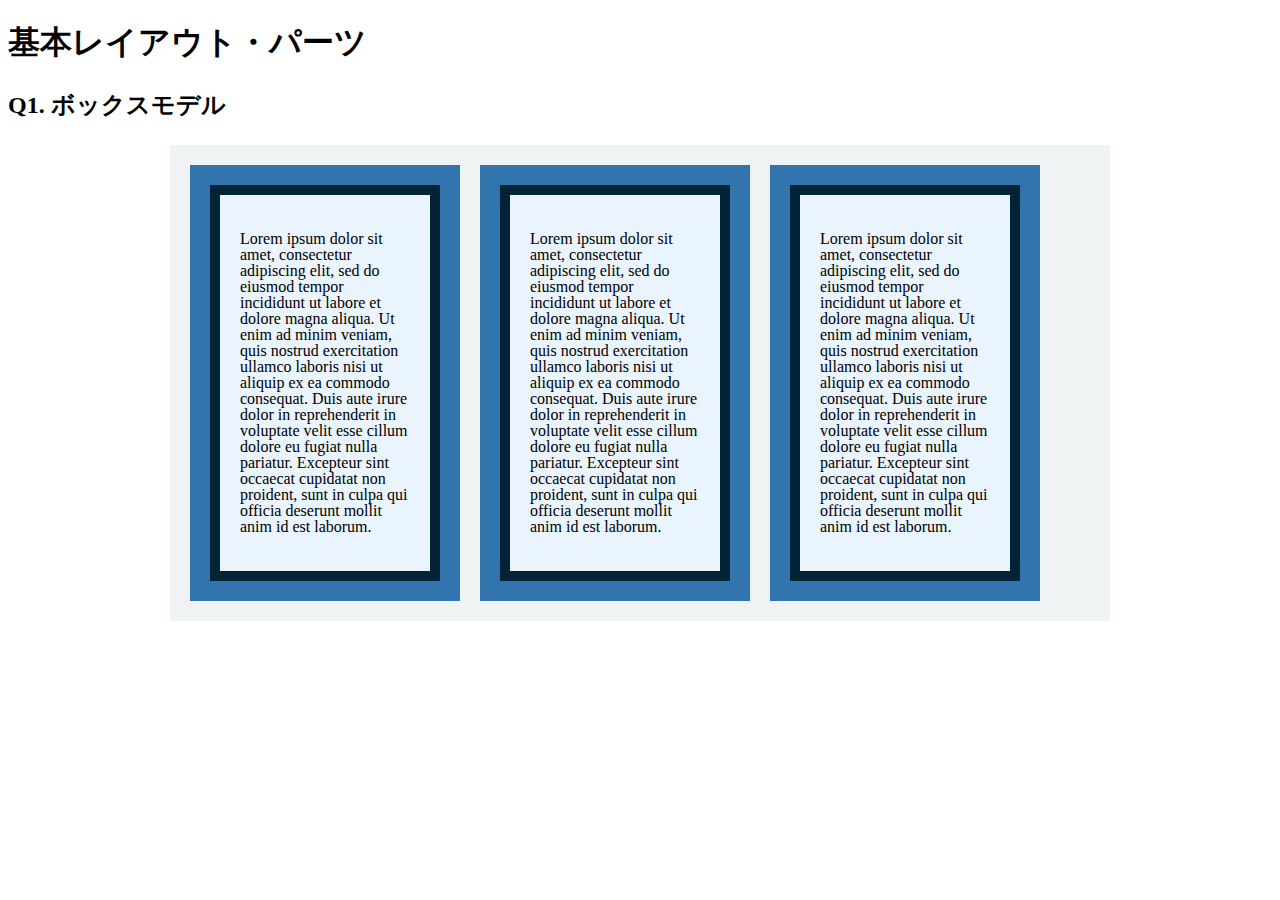
<file: layout_parts/q1/index.html>
<!DOCTYPE html>
<html>
  <head>
    <meta charset="utf-8">
    <meta http-equiv="X-UA-Compatible" content="IE=edge">
    <meta name="viewport" content="width=device-width, initial-scale=1.0, maximum-scale=1.0, user-scalable=no">
    <meta name="format-detection" content="telephone=no">
    <title>基本レイアウト・パーツ</title>
    <link rel="stylesheet" href="http://gizumo-inc.github.io/sample/front-lesson/layout_parts_new/assets/css/reset.css">
    <link rel="stylesheet" href="http://gizumo-inc.github.io/sample/front-lesson/layout_parts_new/assets/css/base.css">
    <link rel="stylesheet" href="css/style.css">
  </head>
  <body>
    <div class="wrapper">
      <h1 class="title">基本レイアウト・パーツ</h1>
      <h2 class="headline">
        <p class="headline__text">Q1. ボックスモデル</p>
      </h2>
      <div class="box">
        <!--
             giztechのレイアウトパーツのページに書かれているボックスモデルについての説明は読みましたか。
             読んでない場合は先に読んでください。

             この問題はmarginとpaddingとborderをうまく使ってボックスを配置する問題です。
             レイアウトとしては、1つの大きなボックスの中に3つのボックスが横並びになっていて、
             さらにその3つのボックスの中にそれぞれ1つずつボックスが入っている形になっています。
             3つのボックスはfloatで横並びにしているので、clearfixでの解除も忘れないようにしてください。

             ■この問題で使う大事なプロパティ
             ・margin
             ・padding
             ・border
             ・float
        -->
        <!-- 回答はクラスq1の要素の中に書いてね -->
        <!-- すでについてるクラスにはstyleを指定しない。styleをつける場合は自分で新たにクラスをつけること -->
        <div class="q1">
          <div class="box_model clearfix">
            <div class="items">
              <div class="article">
                <p class="sentence">Lorem ipsum dolor sit amet, consectetur adipiscing elit, sed do eiusmod tempor incididunt ut labore et dolore magna aliqua. Ut enim ad minim veniam, quis nostrud exercitation ullamco laboris nisi ut aliquip ex ea commodo consequat. Duis aute irure dolor in reprehenderit in voluptate velit esse cillum dolore eu fugiat nulla pariatur. Excepteur sint occaecat cupidatat non proident, sunt in culpa qui officia deserunt mollit anim id est laborum.</p>
              </div>
            </div>
            <div class="items">
              <div class="article">
                <p class="sentence">Lorem ipsum dolor sit amet, consectetur adipiscing elit, sed do eiusmod tempor incididunt ut labore et dolore magna aliqua. Ut enim ad minim veniam, quis nostrud exercitation ullamco laboris nisi ut aliquip ex ea commodo consequat. Duis aute irure dolor in reprehenderit in voluptate velit esse cillum dolore eu fugiat nulla pariatur. Excepteur sint occaecat cupidatat non proident, sunt in culpa qui officia deserunt mollit anim id est laborum.</p>
              </div>
            </div>
            <div class="items">
              <div class="article">
                <p class="sentence">Lorem ipsum dolor sit amet, consectetur adipiscing elit, sed do eiusmod tempor incididunt ut labore et dolore magna aliqua. Ut enim ad minim veniam, quis nostrud exercitation ullamco laboris nisi ut aliquip ex ea commodo consequat. Duis aute irure dolor in reprehenderit in voluptate velit esse cillum dolore eu fugiat nulla pariatur. Excepteur sint occaecat cupidatat non proident, sunt in culpa qui officia deserunt mollit anim id est laborum.</p>
              </div>
            </div>
          </div>
        </div>
        <!-- 回答はクラスq1の要素の中に書いてね -->
      </div>
    </div>
  </body>
</html>
</file>
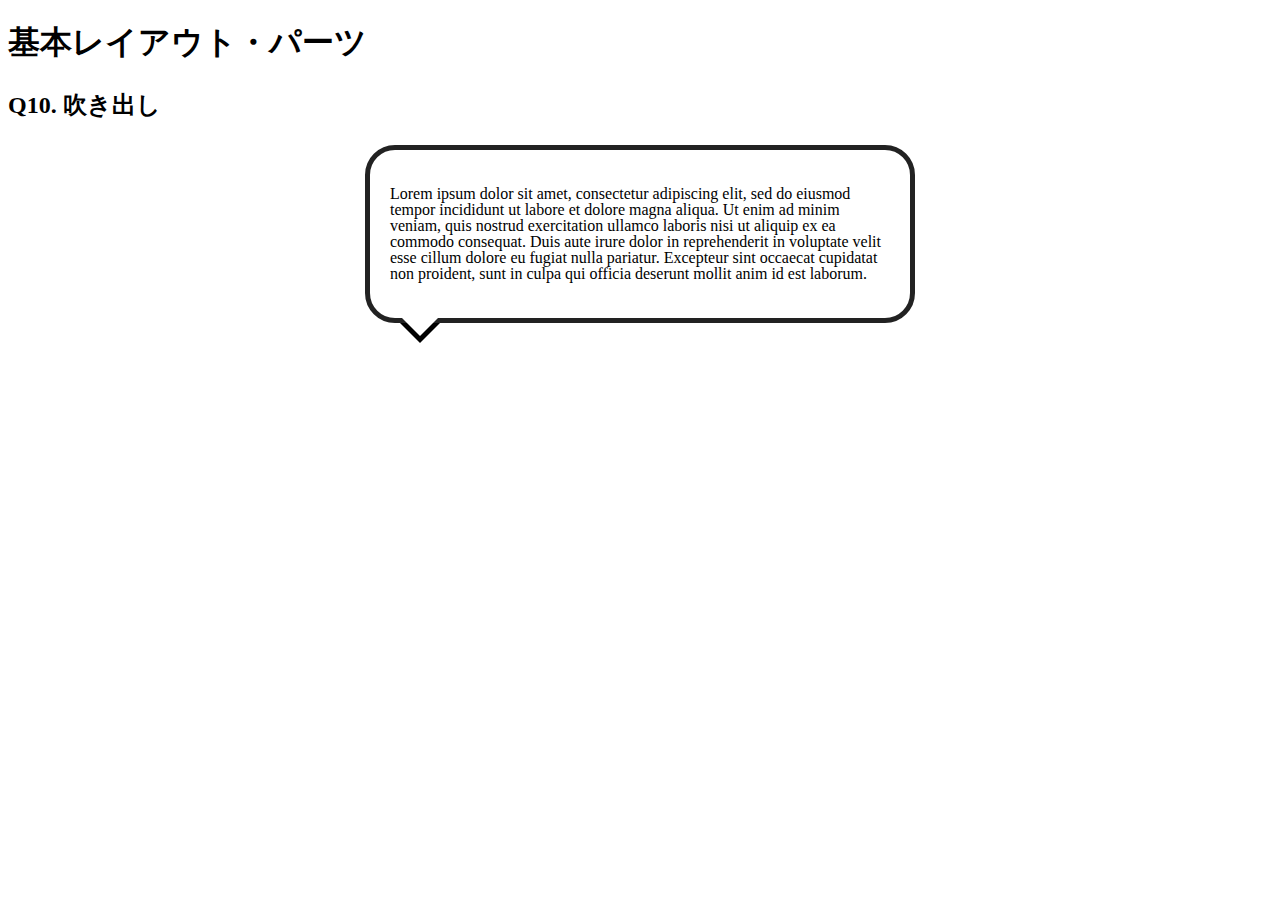
<file: layout_parts/q10/index.html>
<!DOCTYPE html>
<html>
  <head>
    <meta charset="utf-8">
    <meta http-equiv="X-UA-Compatible" content="IE=edge">
    <meta name="viewport" content="width=device-width, initial-scale=1.0, maximum-scale=1.0, user-scalable=no">
    <meta name="format-detection" content="telephone=no">
    <title>基本レイアウト・パーツ</title>
    <link rel="stylesheet" href="http://gizumo-inc.github.io/sample/front-lesson/layout_parts_new/assets/css/reset.css">
    <link rel="stylesheet" href="http://gizumo-inc.github.io/sample/front-lesson/layout_parts_new/assets/css/base.css">
    <link rel="stylesheet" href="css/style.css">
  </head>
  <body>
    <div class="wrapper">
      <h1 class="title">基本レイアウト・パーツ</h1>
      <h2 class="headline">
        <p class="headline__text">Q10. 吹き出し</p>
      </h2>
      <div class="box">
        <!--
             吹き出しというのもwebサイトにおいてよく使われるパーツです。
             これもCSSだけで実装することができますが、吹き出しの枠線の三角の部分がむずかしいかと思います。
             やり方は何通りかありますので、調べてみて自分なりの方法で再現してみてください。

             ■この問題で使う大事なプロパティ
             ・position

             ■この問題で使う大事な擬似要素
             ・:before
             ・:after
        -->
        <!-- 回答はクラスq10の要素の中に書いてね -->
        <!-- すでについてるクラスにはstyleを指定しない。styleをつける場合は自分で新たにクラスをつけること -->
        <div class="q10">
          <div class="comment-box">
            <p class="sentence">Lorem ipsum dolor sit amet, consectetur adipiscing elit, sed do eiusmod tempor incididunt ut labore et dolore magna aliqua. Ut enim ad minim veniam, quis nostrud exercitation ullamco laboris nisi ut aliquip ex ea commodo consequat. Duis aute irure dolor in reprehenderit in voluptate velit esse cillum dolore eu fugiat nulla pariatur. Excepteur sint occaecat cupidatat non proident, sunt in culpa qui officia deserunt mollit anim id est laborum.</p>
          </div>
        </div>
        <!-- 回答はクラスq10の要素の中に書いてね -->
      </div>
    </div>
  </body>
</html>
</file>
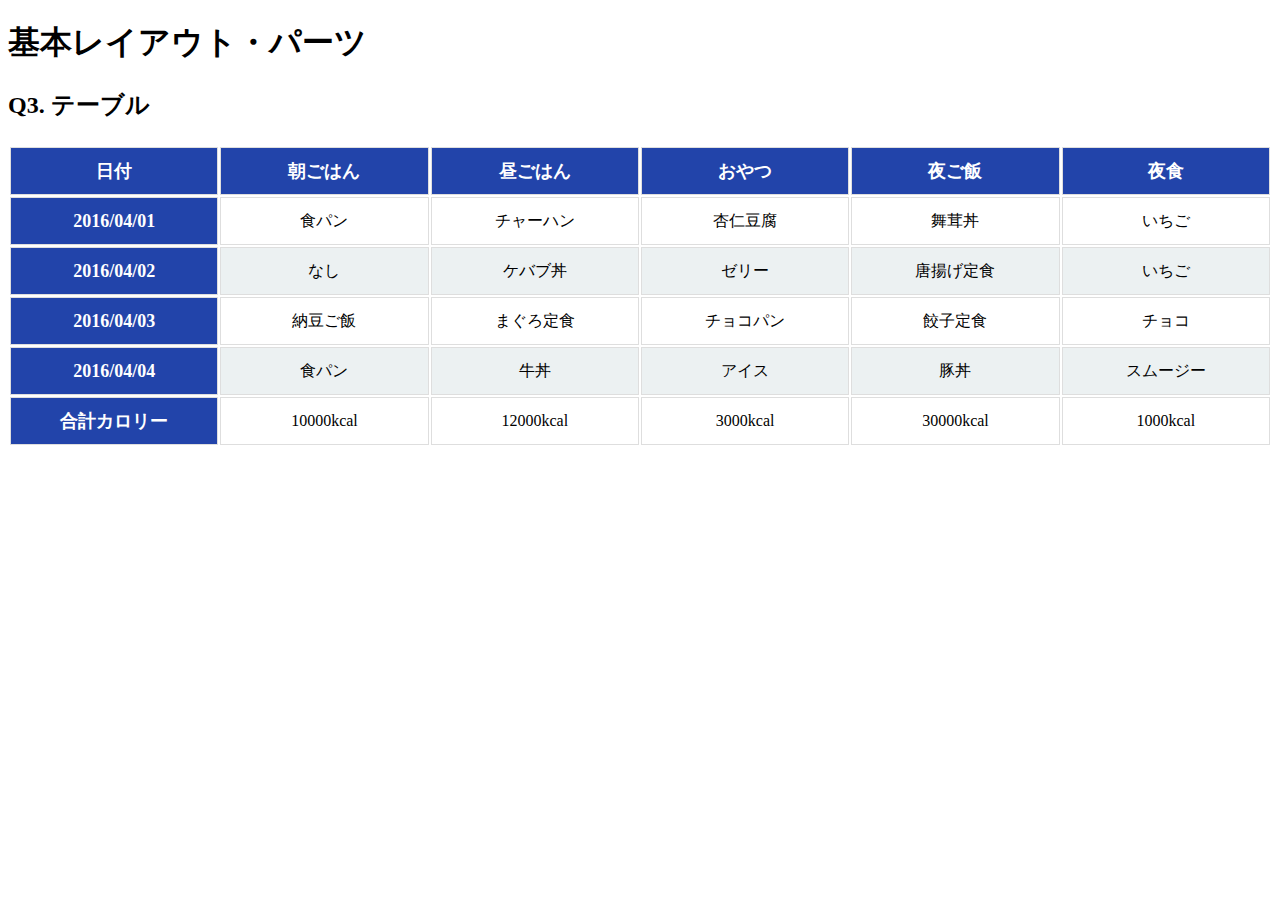
<file: layout_parts/q3/index.html>
<!DOCTYPE html>
<html>
  <head>
    <meta charset="utf-8">
    <meta http-equiv="X-UA-Compatible" content="IE=edge">
    <meta name="viewport" content="width=device-width, initial-scale=1.0, maximum-scale=1.0, user-scalable=no">
    <meta name="format-detection" content="telephone=no">
    <title>基本レイアウト・パーツ</title>
    <link rel="stylesheet" href="http://gizumo-inc.github.io/sample/front-lesson/layout_parts_new/assets/css/reset.css">
    <link rel="stylesheet" href="http://gizumo-inc.github.io/sample/front-lesson/layout_parts_new/assets/css/base.css">
    <link rel="stylesheet" href="css/style.css">
  </head>
  <body>
    <div class="wrapper">
      <h1 class="title">基本レイアウト・パーツ</h1>
      <h2 class="headline">
        <p class="headline__text">Q3. テーブル</p>
      </h2>
      <div class="box">
        <!--
             tableタグを使って表をつくってもらいます。
             tableタグ内では使っていいタグと使っていい順序というものが決まっています。
             それを検索しながら当てはめてください。

             背景色が青いセルのfont-sizeは18pxでline-heightが26pxです。
             それ以外のセルはfont-sizeが16pxでline-heightが22pxです。

             ■この問題で使う大事なプロパティ
             ・table-layout

             ■この問題で使う大事な擬似要素
             ・:nth-child
             ・:first-child
             ・:last-child

             ■必須ではないけど使えると便利な擬似要素
             ・:not
        -->
        <!-- 回答はクラスq3の要素の中に書いてね -->
        <!-- すでについてるクラスにはstyleを指定しない。styleをつける場合は自分で新たにクラスをつけること -->
        <div class="q3">
          <table class="food">
            <tr>
              <th>日付</th>
              <th>朝ごはん</th>
              <th>昼ごはん</th>
              <th>おやつ</th>
              <th>夜ご飯</th>
              <th>夜食</th>
            </tr>
            <tr>
              <th>2016/04/01</th>
              <td>食パン</td>
              <td>チャーハン</td>
              <td>杏仁豆腐</td>
              <td>舞茸丼</td>
              <td>いちご</td>
            </tr>
            <tr>
              <th>2016/04/02</th>
              <td>なし</td>
              <td>ケバブ丼</td>
              <td>ゼリー</td>
              <td>唐揚げ定食</td>
              <td>いちご</td>
            </tr>
            <tr>
              <th>2016/04/03</th>
              <td>納豆ご飯</td>
              <td>まぐろ定食</td>
              <td>チョコパン</td>
              <td>餃子定食</td>
              <td>チョコ</td>
            </tr>
            <tr>
              <th>2016/04/04</th>
              <td>食パン</td>
              <td>牛丼</td>
              <td>アイス</td>
              <td>豚丼</td>
              <td>スムージー</td>
            </tr>
            <tr>
              <th>合計カロリー</th>
              <td>10000kcal</td>
              <td>12000kcal</td>
              <td>3000kcal</td>
              <td>30000kcal</td>
              <td>1000kcal</td>
            </tr>
          </table>
        </div>
        <!-- 回答はクラスq3の要素の中に書いてね -->
      </div>
    </div>
  </body>
</html>
</file>
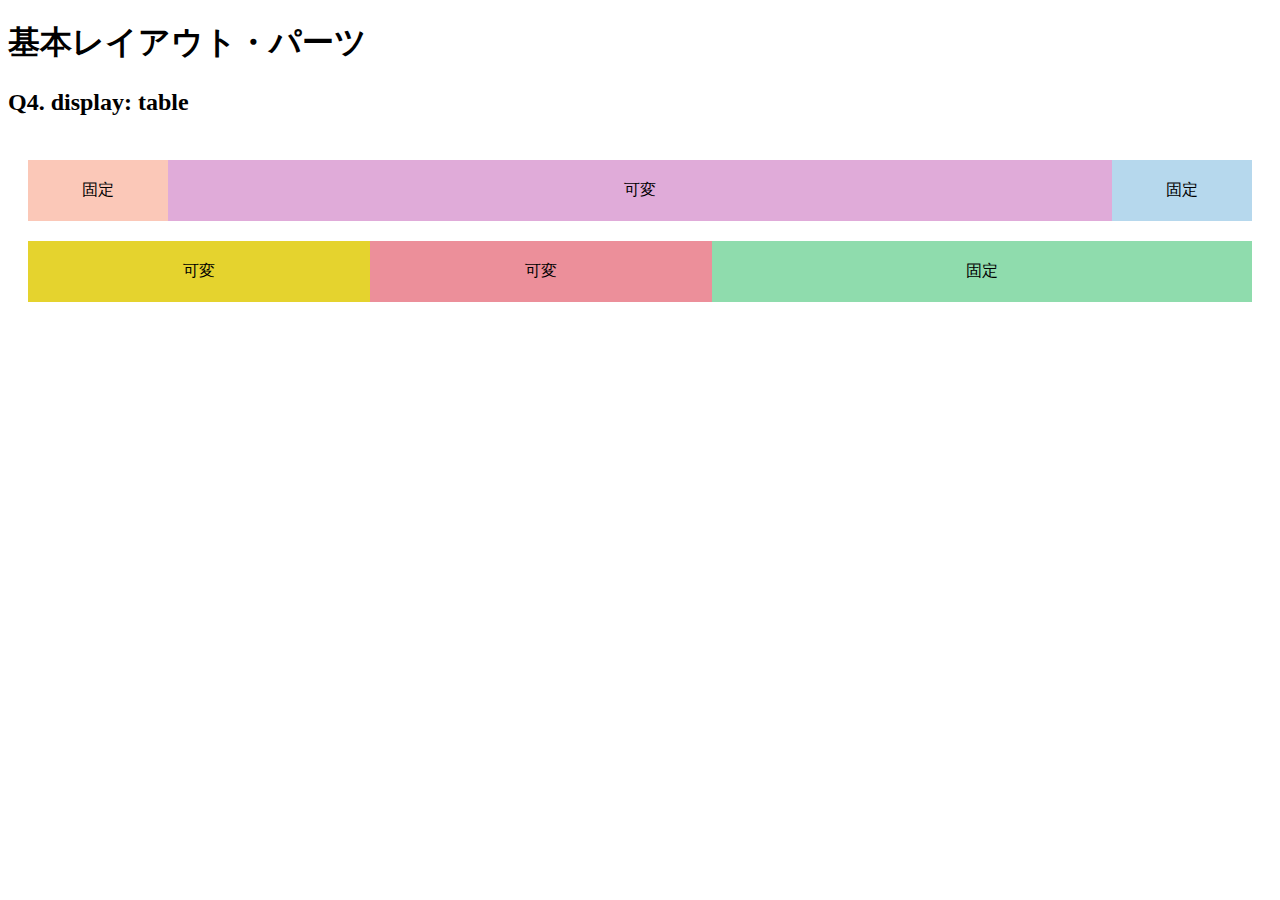
<file: layout_parts/q4/index.html>
<!DOCTYPE html>
<html>
  <head>
    <meta charset="utf-8">
    <meta http-equiv="X-UA-Compatible" content="IE=edge">
    <meta name="viewport" content="width=device-width, initial-scale=1.0, maximum-scale=1.0, user-scalable=no">
    <meta name="format-detection" content="telephone=no">
    <title>基本レイアウト・パーツ</title>
    <link rel="stylesheet" href="http://gizumo-inc.github.io/sample/front-lesson/layout_parts_new/assets/css/reset.css">
    <link rel="stylesheet" href="http://gizumo-inc.github.io/sample/front-lesson/layout_parts_new/assets/css/base.css">
    <link rel="stylesheet" href="css/style.css">
  </head>
  <body>
    <div class="wrapper">
      <h1 class="title">基本レイアウト・パーツ</h1>
      <h2 class="headline">
        <p class="headline__text">Q4. display: table</p>
      </h2>
      <div class="box">
        <!--
             Webサイトを作る際、「メインコンテンツはウィンドウの横幅に応じて伸縮するけれどサイドバーは常に固定値」といったようなレイアウトをすることが多々あります。
             そのようなときに、ウィンドウサイズに対して固定のものと可変のものを横に並べるやり方がわからないとレイアウトができません。
             display: tableを使うことで実現することができるのでやってみましょう。
             固定と書いてあるdivはウィンドウサイズが変わっても横幅が変化せず、可変と書いてあるdivはウィンドウサイズの変化に合わせて横幅が変化するようにスタイルをあてます。

             今回もHTMLは記述してあるので、新たにclassを付与してスタイルをあててください。
             .q4のdivにスタイルを当てる場合は、.q4に当てるのではなく新たにclassを付与してスタイルをあててください。

             ■この問題で使う大事なプロパティ
             ・display: table
             ・display: table-cell
        -->
        <!-- 回答はクラスq4の要素の中に書いてね -->
        <!-- すでについてるクラスにはstyleを指定しない。styleをつける場合は自分で新たにクラスをつけること -->
        <!-- 新たにタグは追加しなくてもできます。 -->
        <div class="q4 layout">
          <div class="background">
            <div class="orange q4_box">固定</div>
            <div class="purple q4_box">可変</div>
            <div class="lightblue q4_box">固定</div>
          </div>
          <div class="background">
            <div class="yellow q4_box">可変</div>
            <div class="pink q4_box">可変</div>
            <div class="green q4_box">固定</div>
          </div>
        </div>
        <!-- 回答はクラスq4の要素の中に書いてね -->
      </div>
    </div>
  </body>
</html>
</file>
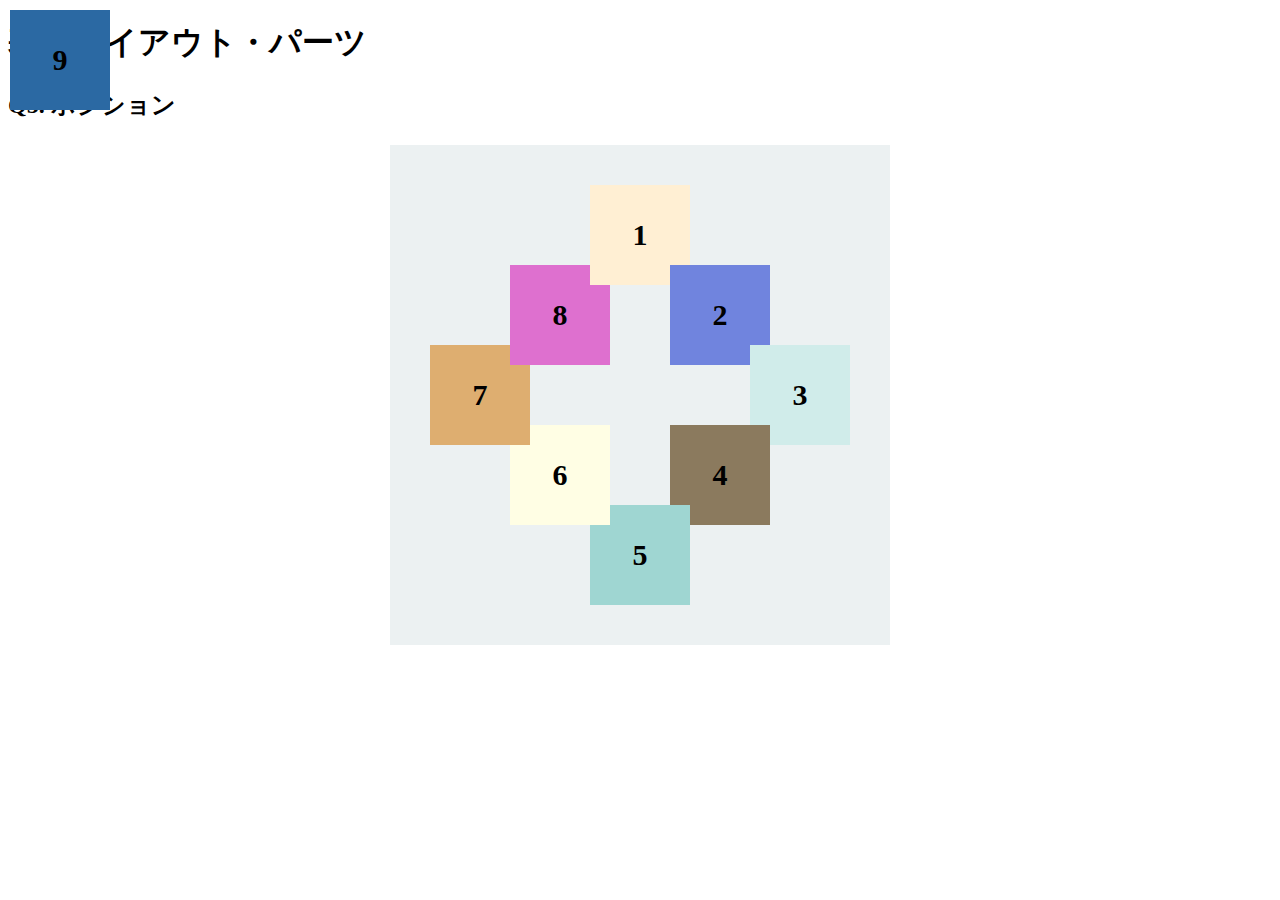
<file: layout_parts/q5/index.html>
<!DOCTYPE html>
<html>
  <head>
    <meta charset="utf-8">
    <meta http-equiv="X-UA-Compatible" content="IE=edge">
    <meta name="viewport" content="width=device-width, initial-scale=1.0, maximum-scale=1.0, user-scalable=no">
    <meta name="format-detection" content="telephone=no">
    <title>基本レイアウト・パーツ</title>
    <link rel="stylesheet" href="http://gizumo-inc.github.io/sample/front-lesson/layout_parts_new/assets/css/reset.css">
    <link rel="stylesheet" href="http://gizumo-inc.github.io/sample/front-lesson/layout_parts_new/assets/css/base.css">
    <link rel="stylesheet" href="css/style.css">
  </head>
  <body>
    <div class="wrapper">
      <h1 class="title">基本レイアウト・パーツ</h1>
      <h2 class="headline">
        <p class="headline__text">Q5. ポジション</p>
      </h2>
      <div class="box">
        <!--
             9個のボックスをきれいに配置しましょう。ボックスの重なり方(どれが上にあるのか)も意識してください。
             9番のボックスは常に(画面サイズに関わらず、スクロールに付随して)画面の左上に存在するように配置してください。

             ちなみにこの問題では、すでにHTMLは用意されています。
             ただ順序がばらばらになっているので、HTMLは変えずにCSSだけで正しい順序で配置してみてください。(classの付与は可)

             普通にやると1番のボックスが8番のボックスの下になってしまいます。
             下記にある「この問題で使う大事な擬似要素」のbefore or afterを使って、
             1番のボックスと同じ色、重なり部分と同じ大きさの要素を作ってpositionで配置しましょう。

             ■この問題で使う大事なプロパティ
             ・position
             ・z-index
             ■この問題で使う大事な擬似要素
             ・:before or :after
        -->
        <!-- 回答はクラスq5の要素の中に書いてね -->
        <!-- すでについてるクラスにはstyleを指定しない。styleをつける場合は自分で新たにクラスをつけること -->
        <!-- 新たにタグは追加しなくてもできます。 -->
        <div class="q5 background">
          <div class="box8 square">8</div>
          <div class="box5 square">5</div>
          <div class="box1 square">1</div>
          <div class="box7 square">7</div>
          <div class="box4 square">4</div>
          <div class="box6 square">6</div>
          <div class="box2 square">2</div>
          <div class="box3 square">3</div>
          <div class="box9 square">9</div>
        </div>
        <!-- 回答はクラスq5の要素の中に書いてね -->
      </div>
    </div>
  </body>
</html>
</file>
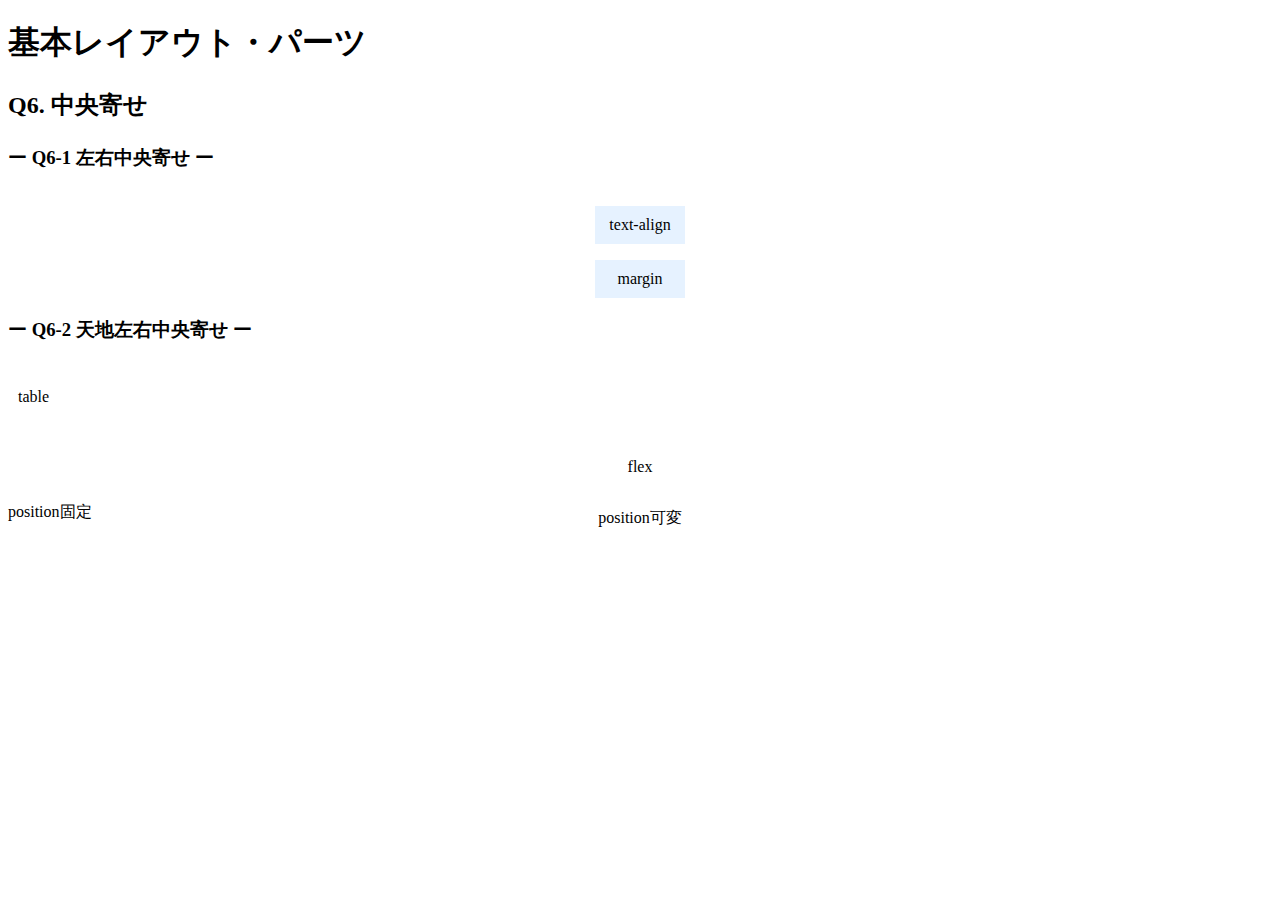
<file: layout_parts/q6/index.html>
<!DOCTYPE html>
<html>
  <head>
    <meta charset="utf-8">
    <meta http-equiv="X-UA-Compatible" content="IE=edge">
    <meta name="viewport" content="width=device-width, initial-scale=1.0, maximum-scale=1.0, user-scalable=no">
    <meta name="format-detection" content="telephone=no">
    <title>基本レイアウト・パーツ</title>
    <link rel="stylesheet" href="http://gizumo-inc.github.io/sample/front-lesson/layout_parts_new/assets/css/reset.css">
    <link rel="stylesheet" href="http://gizumo-inc.github.io/sample/front-lesson/layout_parts_new/assets/css/base.css">
    <link rel="stylesheet" href="css/style.css">
  </head>
  <body>
    <div class="wrapper">
      <h1 class="title">基本レイアウト・パーツ</h1>
      <h2 class="headline">
        <p class="headline__text">Q6. 中央寄せ</p>
      </h2>
      <div class="box">
        <!--
             左右の中央寄せや、天地(上下)の中央寄せというのはサイトを作っているとよく遭遇するレイアウトです。
             色々なやり方があるのですが、状況に応じて最適なものは違うので適切な配置の仕方ができるようになりましょう。
             この問題ではHTMLはすでに用意しているので、classを自分で付与してスタイルをあててください。
        -->
        <div class="box__inner">
          <h3 class="box__headline">
            <p class="box__headline__text">ー Q6-1 左右中央寄せ ー</p>
          </h3>
          <!--
               ブロック要素内のテキスト(or インライン要素)の左右中央寄せに関してはtext-align:centerを設定することで簡単にできます。
               ただ、ブロック要素そのものの左右中央寄せは少し工夫をしないとできません。
               大きく分けて2通りのやり方があるのですが、それが以下の問題の2つです。
               中央寄せするブロックの横幅が固定の場合は上の方法が、可変の場合は下の方法が向いています。
          -->
          <div class="q6 q6--horizontal">
            <!--
                 ■この問題で使う大事なプロパティ
                 ・display
                 ・text-align
            -->
            <!-- Q6-1の回答はここに書いてね -->
            <!-- 新たにタグは追加しなくてもできます。 -->
            <div class="q6__box">
              <div class="div_text-align">
                <p class="p_text-align">text-align</p>
              </div>
            </div>
            <!-- Q6-1の回答はここに書いてね -->

            <!--
                 ■この問題で使う大事なプロパティ
                 ・margin
            -->
            <!-- Q6-1の回答はここに書いてね -->
            <!-- 新たにタグは追加しなくてもできます。 -->
            <div class="q6__box">
              <p class="margin_center">margin</p>
            </div>
            <!-- Q6-1の回答はここに書いてね -->
          </div>
        </div>

        <div class="box__inner">
          <h3 class="box__headline">
            <p class="box__headline__text">ー Q6-2 天地左右中央寄せ ー</p>
          </h3>
          <!--
               ブロック要素の天地中央寄せは左右よりも難易度が高くなります。
               そして天地の中央寄せができる状態だと左右もできる状態に自然になっているため、今回は天地左右の中央寄せになります。
               やり方は大きくわけて3つあります。
               1番目の方法は少し前までよく使われていたやり方で全てのブラウザで表示ができますが、HTMLの記述が冗長になってしまいます。
               2番目の方法は最新の記述で、とても簡単に書くことができますが、少し古いブラウザだと対応していません。
               3番目の方法もよく使われますが、これも少し古いブラウザだと対応していません。

               この問題もHTMLが用意されているのでclassを付与してスタイルをあててください。すでにふられているclassにスタイルをあてることはせず、新規でclassを作ってください。
          -->
          <!--
               ■この問題で使う大事なプロパティ
               ・display: table
               ・display: table-cell
               ・display: inline-block
               ・vertical-align
          -->
          <!-- Q6-2の回答はここに書いてね -->
          <!-- すでについてるクラスにはstyleを指定しない。styleをつける場合は自分で新たにクラスをつけること -->
          <!-- 新たにタグは追加しなくてもできます。 -->
          <div class="q6 q6--around question_table">
            <div class="div_table">
              <p class="p_table">table</p>
            </div>
          </div>
          <!-- Q6-2の回答はここに書いてね -->
          <!--
               ■この問題で使う大事なプロパティ
               ・display: flex
               ・align-items
               ・justify-content
          -->
          <!-- Q6-2の回答はここに書いてね -->
          <!-- すでについてるクラスにはstyleを指定しない。styleをつける場合は自分で新たにクラスをつけること -->
          <!-- 新たにタグは追加しなくてもできます。 -->
          <div class="q6 q6--around div_flex">
            <p class="p_flex">flex</p>
          </div>
          <!-- Q6-2の回答はここに書いてね -->
          <div class="q6 q6--position">
            <!--
                 中央寄せする要素のサイズが固定のとき

                 ■この問題で使う大事なプロパティ
                 ・position
                 ・margin
            -->
            <!-- Q6-2の回答はここに書いてね -->
            <!-- すでについてるクラスにはstyleを指定しない。styleをつける場合は自分で新たにクラスをつけること -->
            <!-- 新たにタグは追加しなくてもできます。 -->
            <div class="q6__box is-stable div_position_absolute">
              <p class="q6__box__inner p_position_absolute">position固定</p>
            </div>
            <!-- Q6-2の回答はここに書いてね -->
            <!--
                 中央寄せする要素のサイズが可変のとき

                 ■この問題で使う大事なプロパティ
                 ・position
                 ・transform
            -->
            <!-- Q6-2の回答はここに書いてね -->
            <!-- すでについてるクラスにはstyleを指定しない。styleをつける場合は自分で新たにクラスをつけること -->
            <!-- 新たにタグは追加しなくてもできます。 -->
            <div class="q6__box is-flexible div_position_transform">
              <p class="q6__box__inner p_position_transform">position可変</p>
            </div>
            <!-- Q6-2の回答はここに書いてね -->
          </div>
        </div>
      </div>
    </div>
  </body>
</html>
</file>
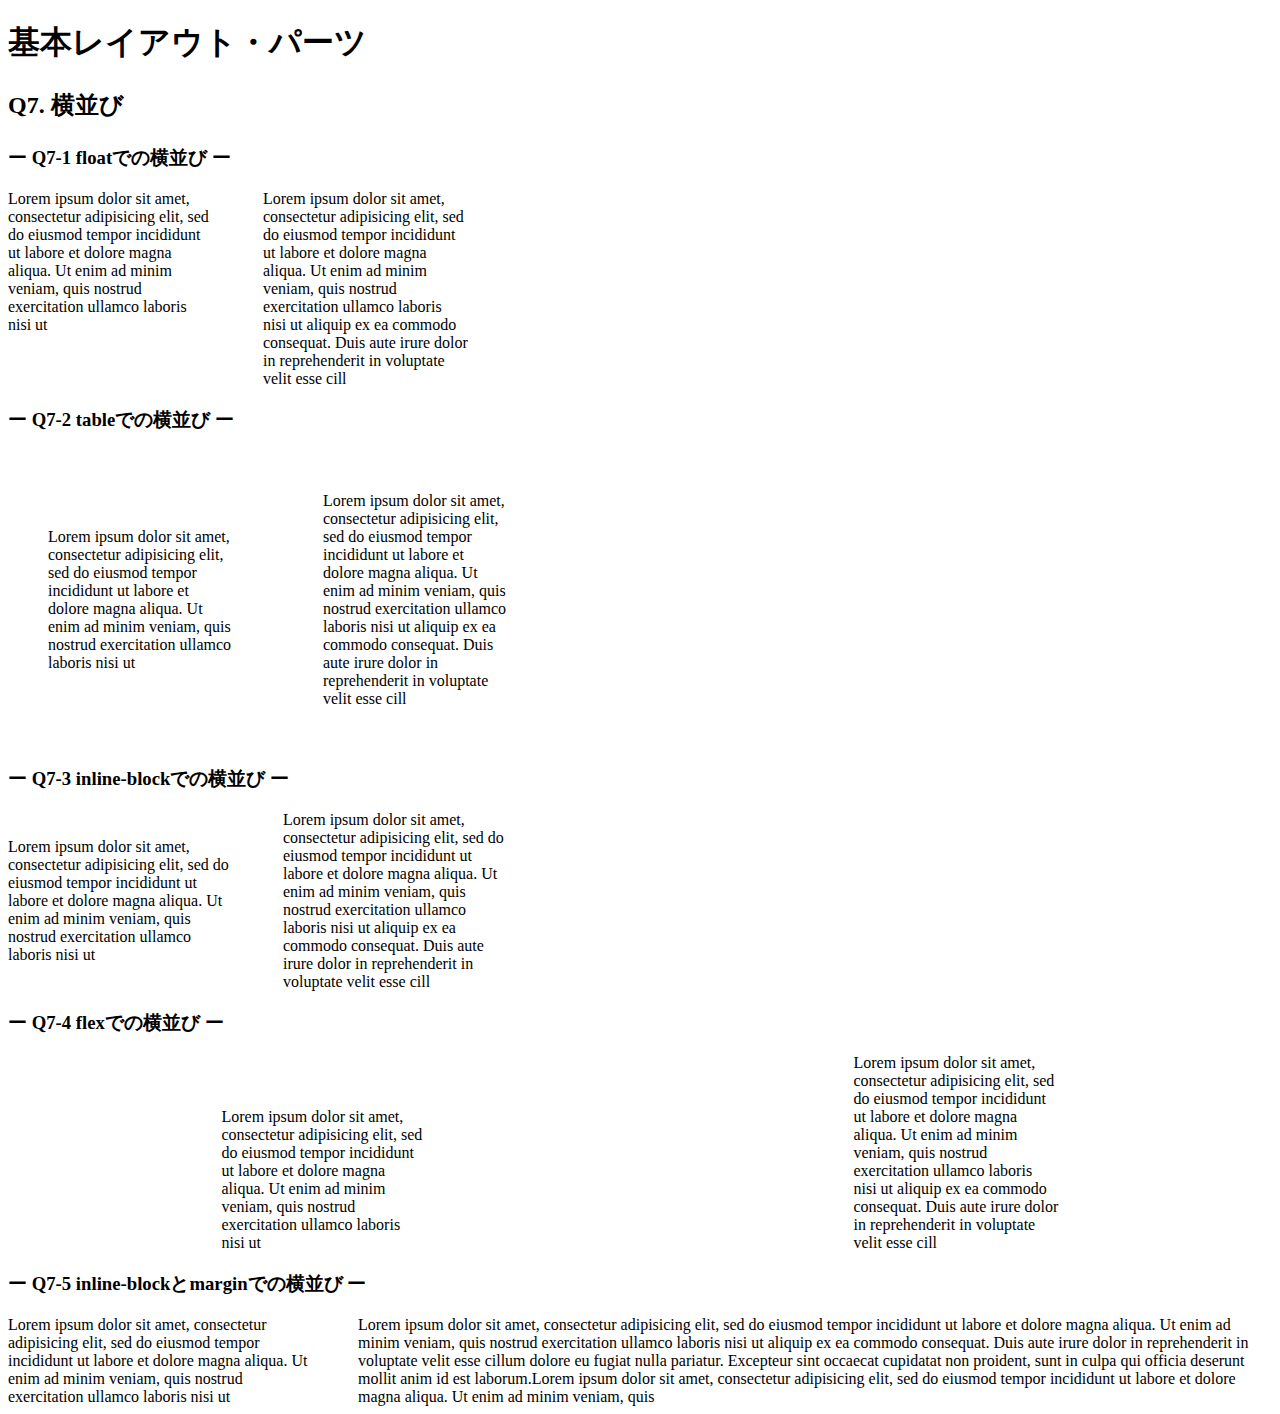
<file: layout_parts/q7/index.html>
<!DOCTYPE html>
<html>
  <head>
    <meta charset="utf-8">
    <meta http-equiv="X-UA-Compatible" content="IE=edge">
    <meta name="viewport" content="width=device-width, initial-scale=1.0, maximum-scale=1.0, user-scalable=no">
    <meta name="format-detection" content="telephone=no">
    <title>基本レイアウト・パーツ</title>
    <link rel="stylesheet" href="http://gizumo-inc.github.io/sample/front-lesson/layout_parts_new/assets/css/reset.css">
    <link rel="stylesheet" href="http://gizumo-inc.github.io/sample/front-lesson/layout_parts_new/assets/css/base.css">
    <link rel="stylesheet" href="css/style.css">
  </head>
  <body>
    <div class="wrapper">
      <h1 class="title">基本レイアウト・パーツ</h1>
      <h2 class="headline">
        <p class="headline__text">Q7. 横並び</p>
      </h2>
      <div class="box">
        <!--
             要素を横並びにするというのは、高頻出のレイアウトです。
             色々なやり方があるのですが、状況に応じて最適なものは違うので適切な配置の仕方ができるようになりましょう。
             この問題ではHTMLはすでに用意しているので、classを自分で付与してスタイルをあててください。
        -->
        <div class="box__inner">
          <h3 class="box__headline">
            <p class="box__headline__text">ー Q7-1 floatでの横並び ー</p>
          </h3>
          <!--
               ■この問題で使う大事なプロパティ
               ・float
          -->
          <!-- Q7の回答はここに書いてね -->
          <!-- すでについてるクラスにはstyleを指定しない。styleをつける場合は自分で新たにクラスをつけること -->
          <!-- 新たにタグは追加しなくてもできます。 -->
          <div class="q7 q7--float">
            <div class="q7__inner clearfix">
              <div class="q7__box float">
                Lorem ipsum dolor sit amet, consectetur adipisicing elit, sed do eiusmod tempor incididunt ut labore et dolore magna aliqua. Ut enim ad minim veniam, quis nostrud exercitation ullamco laboris nisi ut
              </div>
              <div class="q7__box float">
                Lorem ipsum dolor sit amet, consectetur adipisicing elit, sed do eiusmod tempor incididunt ut labore et dolore magna aliqua. Ut enim ad minim veniam, quis nostrud exercitation ullamco laboris nisi ut aliquip ex ea commodo consequat. Duis aute irure dolor in reprehenderit in voluptate velit esse cill
              </div>
            </div>
          </div>
          <!-- Q7の回答はここに書いてね -->
        </div>

        <div class="box__inner">
          <h3 class="box__headline">
            <p class="box__headline__text">ー Q7-2 tableでの横並び ー</p>
          </h3>
          <!--
               少しクセのある横並び方法です。

               ■この問題で使う大事なプロパティ
               ・display: table
               ・display: table-cell
          -->
          <!-- Q7の回答はここに書いてね -->
          <!-- すでについてるクラスにはstyleを指定しない。styleをつける場合は自分で新たにクラスをつけること -->
          <!-- 新たにタグは追加しなくてもできます。 -->
          <div class="q7 q7--table">
            <div class="q7__inner div_table">
              <div class="q7__box div_table-cell">
                <div class="q7__box__text table_width">
                  Lorem ipsum dolor sit amet, consectetur adipisicing elit, sed do eiusmod tempor incididunt ut labore et dolore magna aliqua. Ut enim ad minim veniam, quis nostrud exercitation ullamco laboris nisi ut
                </div>
              </div>
              <div class="q7__box div_table-cell">
                <div class="q7__box__text table_width">
                  Lorem ipsum dolor sit amet, consectetur adipisicing elit, sed do eiusmod tempor incididunt ut labore et dolore magna aliqua. Ut enim ad minim veniam, quis nostrud exercitation ullamco laboris nisi ut aliquip ex ea commodo consequat. Duis aute irure dolor in reprehenderit in voluptate velit esse cill
                </div>
              </div>
            </div>
          </div>
          <!-- Q7の回答はここに書いてね -->
        </div>

        <div class="box__inner">
          <h3 class="box__headline">
            <p class="box__headline__text">ー Q7-3 inline-blockでの横並び ー</p>
          </h3>
          <!--
               ■この問題で使う大事なプロパティ
               ・display: inline-block
          -->
          <!-- Q7の回答はここに書いてね -->
          <!-- すでについてるクラスにはstyleを指定しない。styleをつける場合は自分で新たにクラスをつけること -->
          <!-- 新たにタグは追加しなくてもできます。 -->
          <div class="q7 q7--inlineblock">
            <div class="q7__inner inline-box">
              <div class="q7__box inline">
                Lorem ipsum dolor sit amet, consectetur adipisicing elit, sed do eiusmod tempor incididunt ut labore et dolore magna aliqua. Ut enim ad minim veniam, quis nostrud exercitation ullamco laboris nisi ut
              </div>
              <div class="q7__box inline">
                Lorem ipsum dolor sit amet, consectetur adipisicing elit, sed do eiusmod tempor incididunt ut labore et dolore magna aliqua. Ut enim ad minim veniam, quis nostrud exercitation ullamco laboris nisi ut aliquip ex ea commodo consequat. Duis aute irure dolor in reprehenderit in voluptate velit esse cill
              </div>
            </div>
          </div>
          <!-- Q7の回答はここに書いてね -->
        </div>

        <div class="box__inner">
          <h3 class="box__headline">
            <p class="box__headline__text">ー Q7-4 flexでの横並び ー</p>
          </h3>
          <!--
               簡単に横並びが可能、かつ様々なアレンジが可能ですが、
               少し古いブラウザには対応してないので、他のものもしっかりと覚えるようにしましょう。

               ■この問題で使う大事なプロパティ
               ・flex
          -->
          <!-- Q7の回答はここに書いてね -->
          <!-- すでについてるクラスにはstyleを指定しない。styleをつける場合は自分で新たにクラスをつけること -->
          <!-- 新たにタグは追加しなくてもできます。 -->
          <div class="q7 q7--flex">
            <div class="q7__inner flex_box">
              <div class="q7__box flex-item">
                Lorem ipsum dolor sit amet, consectetur adipisicing elit, sed do eiusmod tempor incididunt ut labore et dolore magna aliqua. Ut enim ad minim veniam, quis nostrud exercitation ullamco laboris nisi ut
              </div>
              <div class="q7__box flex-item">
                Lorem ipsum dolor sit amet, consectetur adipisicing elit, sed do eiusmod tempor incididunt ut labore et dolore magna aliqua. Ut enim ad minim veniam, quis nostrud exercitation ullamco laboris nisi ut aliquip ex ea commodo consequat. Duis aute irure dolor in reprehenderit in voluptate velit esse cill
              </div>
            </div>
          </div>
          <!-- Q7の回答はここに書いてね -->
        </div>

        <div class="box__inner">
          <h3 class="box__headline">
            <p class="box__headline__text">ー Q7-5 inline-blockとmarginでの横並び ー</p>
          </h3>
          <!--
               上記でやったdisplay: inline-block;での横並び方法の派生です。
               この方法を使うと固定幅 + 可変幅のレイアウトで横並びが可能です。
               ネガティブマージン（例：margin-left: -200px;）を使用します。

               ただ方法はいくつかあるので、固定幅 + 可変幅になっていれば問題ないです。

               ■この問題で使う大事なプロパティ
               ・display: inline-block
               ・margin, padding
          -->
          <!-- Q7の回答はここに書いてね -->
          <!-- すでについてるクラスにはstyleを指定しない。styleをつける場合は自分で新たにクラスをつけること -->
          <!-- 新たにタグは追加しなくてもできます。 -->
          <div class="q7 q7--margin">
            <div class="q7__inner is-full">
              <div class="q7__box div_inline-block1">
                <div class="q7__box__text">
                  Lorem ipsum dolor sit amet, consectetur adipisicing elit, sed do eiusmod tempor incididunt ut labore et dolore magna aliqua. Ut enim ad minim veniam, quis nostrud exercitation ullamco laboris nisi ut
                </div>
              </div>
              <div class="q7__box div_inline-block2">
                <div class="q7__box__text">
                  Lorem ipsum dolor sit amet, consectetur adipisicing elit, sed do eiusmod tempor incididunt ut labore et dolore magna aliqua. Ut enim ad minim veniam, quis nostrud exercitation ullamco laboris nisi ut aliquip ex ea commodo consequat. Duis aute irure dolor in reprehenderit in voluptate velit esse cillum dolore eu fugiat nulla pariatur. Excepteur sint occaecat cupidatat non proident, sunt in culpa qui officia deserunt mollit anim id est laborum.Lorem ipsum dolor sit amet, consectetur adipisicing elit, sed do eiusmod tempor incididunt ut labore et dolore magna aliqua. Ut enim ad minim veniam, quis
                </div>
              </div>
            </div>
          </div>
          <!-- Q7の回答はここに書いてね -->
        </div>
      </div>
    </div>
  </body>
</html>
</file>
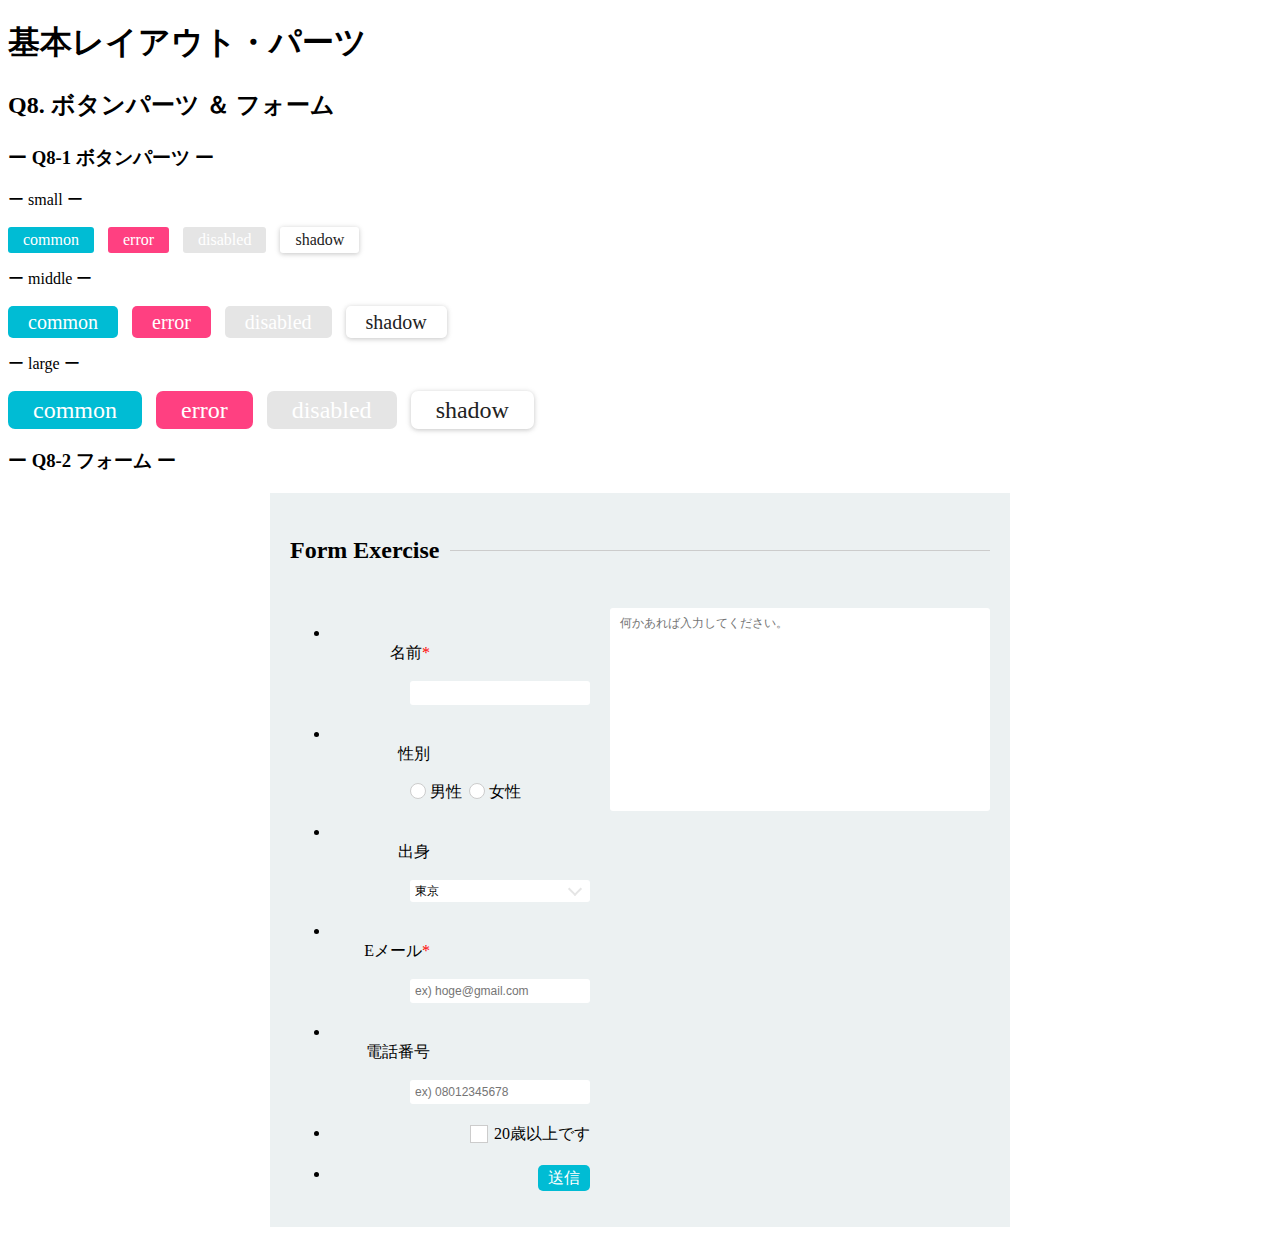
<file: layout_parts/q8/index.html>
<!DOCTYPE html>
<html>
  <head>
    <meta charset="utf-8">
    <meta http-equiv="X-UA-Compatible" content="IE=edge">
    <meta name="viewport" content="width=device-width, initial-scale=1.0, maximum-scale=1.0, user-scalable=no">
    <meta name="format-detection" content="telephone=no">
    <title>基本レイアウト・パーツ</title>
    <link rel="stylesheet" href="http://gizumo-inc.github.io/sample/front-lesson/layout_parts_new/assets/css/reset.css">
    <link rel="stylesheet" href="http://gizumo-inc.github.io/sample/front-lesson/layout_parts_new/assets/css/base.css">
    <link rel="stylesheet" href="css/style.css">
  </head>
  <body>
    <div class="wrapper">
      <h1 class="title">基本レイアウト・パーツ</h1>
      <h2 class="headline">
        <p class="headline__text">Q8. ボタンパーツ ＆ フォーム</p>
      </h2>
      <div class="box">
        <div class="box__inner">
          <h3 class="box__headline">
            <p class="box__headline__text">ー Q8-1 ボタンパーツ ー</p>
          </h3>
          <!--
               この問題は特に難しいプロパティは使いませんので、普通にやれば簡単にボタンを作ることができます。
               ただ、意識していただきたいのは、classを適切にふることで共通化できるスタイルは共通化してしまうということです。
               この問題もHTMLはすでに記述してありますので、ボタンのdivにclassを付与してスタイルを当ててください。
               .q8--btnにfont-sizeを0として指定してあるので必ずボタン部分でfont-sizeを指定してください。
          -->
          <!-- 回答はここに書いてね -->
          <!-- すでについてるクラスにはstyleを指定しない。styleをつける場合は自分で新たにクラスをつけること -->
          <!-- 新たにタグは追加しなくてもできます。 -->
          <div class="q8 q8--btn">
            <p class="q8__title">ー small ー</p>
            <div class="btn-common btn-small">common</div>
            <div class="btn-error btn-small">error</div>
            <div class="btn-disabled btn-small">disabled</div>
            <div class="btn-shadow btn-small">shadow</div>
          </div>

          <div class="q8 q8--btn">
            <p class="q8__title">ー middle ー</p>
            <div class="btn-common btn-middle">common</div>
            <div class="btn-error btn-middle">error</div>
            <div class="btn-disabled btn-middle">disabled</div>
            <div class="btn-shadow btn-middle">shadow</div>
          </div>

          <div class="q8 q8--btn">
            <p class="q8__title">ー large ー</p>
            <div class="btn-common btn-large">common</div>
            <div class="btn-error btn-large">error</div>
            <div class="btn-disabled btn-large">disabled</div>
            <div class="btn-shadow btn-large">shadow</div>
          </div>
          <!-- 回答はここに書いてね -->
        </div>

        <div class="box__inner">
          <h3 class="box__headline">
            <p class="box__headline__text">ー Q8-2 フォーム ー</p>
          </h3>
          <!--
               Webサイトを作る際、コンタクトフォームを実装する機会がとても多くあります。
               ここで使われるタグは一般的にはデザインするのが難しいと言われていますが、それをやらないといけない状況は結構多いです。（簡単リセットされない、:focusや:activeを使う）
               まずは元々タグにあてられているスタイルを解除して、フラットな状態にしてからスタイルを当てていくことが大事です。

               特にradioとcheckboxのチェックのスタイルが難しいと思います。
               やり方として、既存のチェックは使わずに擬似要素でチェックのフィールドを再現します。:checkedを使えばチェックされているかどうかでスタイルを変えることができるので、これをうまく使いましょう。cssでは+（隣接セレクタ）というものも使わなくてはなりませんので、調べてみましょう。
               また、一番下のボタンはbuttonタグを使って実装しましょう。（<input type="submit">を使って実装することも可能です）

               この課題では、実際にユーザーが入力した値を送れる状態まで作っていただきます。answerの方で確認していただきたいのですが、全ての入力フォームを適当に記述してsubmitボタンを押してみてください。URL欄の最後に「?name=...」という感じの文字列が追加されているのがわかると思います。（その?以降のものをパラメーターと呼びます。複数ある場合は?◯◯=□□&△△=××のように&繋ぎになります。◯◯や△△の部分はinputタグやselectタグのname属性が入ります。）
               これが、入力した値を送信できている状態です。本来ではこの値をサーバーサイドで受け取ってフォームの処理をするのですが、今回はHTMLを使って送信するまでをやってもらいます。
               answerで入力した値を自分で作ったフォームに全く同じように入力した場合、URLが全く同じように変わる状態にしてください。（formのaction属性やmethod属性が関係してきます）
               また赤の*(アスタリスク)の部分は必須項目です。必須項目を空にしたまま送信しようとするとアラートが表示される処理も再現しましょう。

               また、この問題はレイアウトが複雑なため、サイズや色の確認のためにデベロッパーツールを見ても構いません。
               ただ全ての答えを見るといったことはしないようにしましょう。

               ■この問題で使う大事なhtml要素
               ・label
               ・form
               ・input(type="text")
               ・input(type="radio")
               ・input(type="checkbox")
               ・textarea
               ・select
               ・button (inputも可能)
               ■この問題で使う大事なプロパティ
               ・appearance(-webkit-appearance)
               ・outline
               ■この問題で使う大事な擬似要素
               ・:checked
               ・:focus
               ・:active
               ・:before
               ・:after
          -->
          <!-- 回答はここに書いてね -->
          <!-- すでについてるクラスにはstyleを指定しない。styleを付ける場合は自分で新たにクラスをつけること -->
          <div class="q8 form-box">
            <form action="" method="">
              <div class="form-exercise">
                <p class="form_title">Form Exercise</p>
              </div>
              <div class="form-main clearfix">
                <div class="form-left">
                  <ul class="form-items">
                    <li class="form-item clearfix">
                      <p class="form_item_left">名前<span class="color-red">*</span></p>
                      <div class="form_item_right"><input type="text" name="name" class="q8-input"></div>
                    </li>
                    <li class="form-item clearfix">
                      <p class="form_item_left">性別</p>
                      <div class="form_item_right">
                      <label>
                        <input type="radio" class="form_radiobox" name="gender" value="male">
                      <span class="gender">男性</span>
                      </label>
                      <label>
                        <input type="radio" class="form_radiobox" name="gender" value="female">
                        <span class="gender">女性</span>
                        </label>
                      </div>
                    </li>
                    <li class="form-item clearfix">
                      <p class="form_item_left">出身</p>
                      <div class="form_item_right select-after">
                        <select name="region" class="q8-input select-style form-select">
                          <option value="東京">東京</option>
                          <option value="埼玉">埼玉</option>
                          <option value="千葉">千葉</option>
                          <option value="神奈川">神奈川</option>
                        </select>
                      </div>
                    </li>
                    <li class="form-item clearfix">
                      <p class="form_item_left">Eメール<span class="color-red">*</span></p>
                      <div class="form_item_right">
                        <input type="email" name="email" placeholder="ex) hoge@gmail.com" class="q8-input">
                      </div>
                    </li>
                    <li class="form-item clearfix">
                      <p class="form_item_left">電話番号</p>
                      <div class="form_item_right">
                        <input type="tel" name="tel" placeholder="ex) 08012345678" class="q8-input">
                      </div>
                    </li>
                    <li class="form-item clearfix">
                      <div class="form_item_right form_checkbox">
                        <label>
                          <input type="checkbox" name="age" value="on" class="input_checkbox">
                          <span class="label_checkbox">
                            20歳以上です
                          </span>
                        </label>
                      </div>
                    </li>
                    <li class="form-item clearfix">
                      <button type="submit" name="submit" value="送信" class="btn-submit">送信</button>
                    </li>
                  </ul>
                </div>
                <div class="form-right">
                  <textarea name="" id="" cols="30" rows="10" class="q8-input textarea"  placeholder="何かあれば入力してください。"></textarea>
                </div>
              </div>
            </form>
          </div>
          <!-- 回答はここに書いてね -->
        </div>
      </div>
    </div>
  </body>
</html>
</file>
<file: layout_parts/q1/css/style.css>
@charset "utf-8";

.clearfix:after {
  content: "";
  display: block;
  clear: both;
}

.box_model {
  background-color: #eff3f4;
  padding: 20px;
  width: 900px;
  margin: 0 auto;
}

.items {
  float: left;
  background-color: #3274ae;
  padding: 20px;
  margin-left: 20px;
  width: 230px;
}
.items:first-child {
  margin-left: 0px;
}

.article {
  background-color: #eaf4ff;
  border: 10px solid #022336 ;
}

.sentence {
  padding: 20px;
  font-size: 16px;
  line-height: 16px;
  word-wrap: break-word;
}
</file>
<file: layout_parts/q10/css/style.css>
@charset "UTF-8";

/* 回答はここに書いてね */

.comment-box {
  margin: 0 auto;
  width: 500px;
  cursor: pointer;
  position: relative;
  background-color: #fff;
  border-radius: 30px;
  border: solid 5px #222;
  font-size: 16px;
  line-height: 16px;
  padding: 20px;
}

.comment-box:before {
  content:"";
  position: absolute;
  bottom: -18px;
  left: 32px;
  border-top: 18px solid white;
  border-left: 18px solid transparent;
  border-right: 18px solid transparent;
  z-index: 2;
}

.comment-box:after {
  content: "";
  position: absolute;
  bottom: -25px;
  left: 30px;
  border-top: 20px solid black;
  border-left: 20px solid transparent;
  border-right: 20px solid transparent;
  z-index: 1;
}

/* 回答はここに書いてね */
</file>
<file: layout_parts/q3/css/style.css>
@charset "UTF-8";

/* 回答はここに書いてね */

.food tr, .food th, .food td {
  text-align: center;
  padding: 10px;
}

.food {
  width: 100%;
  table-layout: fixed;
}

.food  th, .food td {
  border: solid #dedede 1px;
}

.food th {
  background-color: #24a;
  color: white;
  font-size: 18px;
  line-height: 26px;
}

.food tr:nth-child(2n+1) {
  background-color: #ecf1f2;
}

.food tr:last-child {
  border-top: dashed #000 2px;
}
/* 回答はここに書いてね */
</file>
<file: layout_parts/q4/css/style.css>
@charset "UTF-8";

/* 回答はここに書いてね */

.layout {
  padding: 20px;
}

.background {
  width: 100%;
  display: table;
  margin-bottom: 20px;
}

.background:last-child {
  margin-bottom: 0;
}

.q4_box {
  display: table-cell;
  text-align: center;
  padding: 20px;
}

.orange {
  background-color: #fbc8b8;
  width: 100px;
}

.purple {
  background-color: #e0abd9;
}

.lightblue {
  background-color: #b6d8ed;
  width: 100px;
}

.yellow {
  background-color: #e5d32e;
}

.pink {
  background-color: #ec8f9a;
}

.green {
  background-color: #8fdcad;
  width: 500px;
}

/* 回答はここに書いてね */
</file>
<file: layout_parts/q5/css/style.css>
@charset "UTF-8";

/* 回答はここに書いてね */

.background {
  background-color: #ecf1f2;
  position: relative;
  height: 500px;
  width: 500px;
  margin: 0 auto;
}

.square {
  position: absolute;
  height: 100px;
  width: 100px;
  line-height:100px;
  text-align:center;
  font-size: 30px;
  font-weight: bold;
}

.box1 {
  background-color: #ffefd3;
  z-index: 1;
  top: 40px;
  left: 200px;
}

.box2 {
  background-color: #7084de;
  z-index: 2;
  top: 120px;
  left: 280px;
}

.box3 {
  background-color: #d0ecea;
  z-index: 3;
  top: 200px;
  left: 360px;
}

.box4 {
  background-color: #8b7a5e;
  z-index: 4;
  top: 280px;
  left: 280px;
}

.box5 {
  background-color: #9fd6d2;
  z-index: 5;
  bottom: 40px;
  right: 200px;
}

.box6 {
  background-color: #fffee4;
  z-index: 6;
  bottom: 120px;
  right: 280px;
}

.box7 {
  background-color: #deae70;
  z-index: 7;
  bottom: 200px;
  right: 360px;
}

.box8 {
  background-color: #de70cf;
  z-index: 8;
  bottom: 280px;
  right: 280px;
}

.box8:after {
  content: "";
  position: absolute;
  background-color: #ffefd3;
  z-index: 10;
  top: 0px;
  right: 0px;
  width: 20px;
  height: 20px;
}

.box9 {
  background-color: #2b69a3;
  position: fixed;
  z-index: 9;
  top: 10px;
  left: 10px;
}

/* 回答はここに書いてね */
</file>
<file: layout_parts/q6/css/style.css>
@charset "UTF-8";

/* 回答はここに書いてね */

.div_text-align {
  text-align: center;
}

.p_text-align {
  display: inline-block;
  background-color: #e6f2ff;
  width: 70px;
  padding: 10px;
}

.margin_center {
  background-color: #e6f2ff;
  text-align: center;
  width: 70px;
  padding: 10px;
  margin: 0 auto;
}

.question_table {
  display: table;
}

.div_table {
  display: table-cell;
  text-align: center;
  vertical-align: middle;
}

.p_table {
  background-color: #fff;
  display: table-cell;
  display: inline-block;
  padding: 10px;
}

.div_flex {
  display: flex;
  align-items: center;
  justify-content: space-around;
}

.p_flex {
  padding: 10px;
  background-color: #fff;
}

.div_position_absolute {
  position: relative;
}

.p_position_absolute {
  background-color: #fff;
  position: absolute;
  top: 0;
  left: 0;
  right: 0;
  bottom: 0;
  margin: auto;
}

.div_position_transform {
  position: relative;
}

.p_position_transform {
  position: absolute;
  top: 50%;
  left: 50%;
  -webkit-transform: translate(-50%, -50%);
  transform: translate(-50%, -50%);
}

/* 回答はここに書いてね */
</file>
<file: layout_parts/q7/css/style.css>
@charset "UTF-8";

/* 回答はここに書いてね */

.clearfix::after {
  content: "";
  display: block;
  clear: both;
}

.float {
  float: left;
  width: 205px;
}

.float:last-child {
  margin-left: 50px;
}

.div_table {
  display: table;
  padding: 20px;
}

.div_table-cell {
  display: table-cell;
  vertical-align: middle;
  padding-left: 50px;
  width: 225px;
}

.div_table-cell:first-child {
  padding-left: 0px;
}

.table_width {
  padding: 20px;
}

.inline-box {
  font-size: 0px;
}

.inline {
  display: inline-block;
  margin-left: 50px;
  box-sizing: border-box;
  width: 225px;
  vertical-align: middle;
  font-size: 16px;

}

.inline:first-child {
  margin-left: 0;
}

.flex_box {
  display: flex;
  align-items: flex-end;
  justify-content: space-around;
}

.flex-item {
  width: 205px;
}

.flex-item:first-child {
  /*margin-left: 0px;*/
}

.is-full {
  width: 100%;
  font-size: 0;
}

.div_inline-block1 {
  display: inline-block;
  width: 300px;
  vertical-align: top;
  box-sizing: border-box;
  font-size: 16px;
}

.div_inline-block2 {
  display: inline-block;
  width: 100%;
  margin-left: -300px;
  padding-left: 350px;
  box-sizing: border-box;
  font-size: 16px;
}

/* 回答はここに書いてね */
</file>
<file: layout_parts/q8/css/style.css>
@charset "UTF-8";

/* 回答はここに書いてね */

.clearfix:after {
  content: "";
  display :block;
  clear: both;
}

.btn-common {
  background-color: #00bcd4;
  color: white;
  cursor: pointer;
}

.btn-error {
  background-color: #ff4081;
  color: white;
  cursor: pointer;
}

.btn-disabled {
  background-color: #e5e5e5;
  color: white;
  /*cursor: pointer;*/
}

.btn-shadow {
  background-color: white;
  color: #222;
  box-shadow: 0 1px 6px rgba(0,0,0,.12) , 0 1px 4px rgba(0,0,0,.12);
  cursor: pointer;
}

.btn-small {
  border-radius: 3px;
  font-size: 16px;
  padding: 0 15px;
  line-height: 26px;
}

.btn-middle {
  border-radius: 5px;
  font-size: 20px;
  padding: 0 20px;
  line-height: 32px;
}

.btn-large {
  border-radius: 7px;
  font-size: 24px;
  padding: 0 25px;
  line-height: 38px;
}

.btn-common, .btn-error, .btn-disabled, .btn-shadow {
  display: inline-block;
  margin-left: 10px;
}

.btn-common {
  margin-left: 0;
}

.form-box {
  background-color: #ECF1F2;
  padding: 20px;
  width: 700px;
  margin: 0 auto;
}

.form-exercise {
  position: relative;
}

.form-exercise::before {
  position: absolute;
  top: 50%;
  left: 0;
  width: 100%;
  height: 1px;
  background-color: #ccc;
  content: "";
}

.form_title {
  background-color: #ECF1F2;
  position: relative;
  display: inline-block;
  font-size: 24px;
  padding-right: 10px;
  font-weight: bold;
}

.form-main {
  padding-top: 20px;
}

.form-left {
  float: left;
  width: 300px;
}

.form-right {
  float: right;
  width: 380px;
}

.form_item_left {
  float: left;
  width: 100px;
  line-height: 25px;
  text-align: right;
}

.form_item_right {
  width: 180px;
  float: right;
}

.form-items li {
  margin-top: 20px;
}
.form-items li:first-child {
  margin-top: 0;
}

.color-red {
  color: red;
}

.q8-input {
  width: 100%;
  padding: 5px;
  border-radius: 3px;
  border: none;
  box-sizing: border-box;
  background-color: #fff;
  font-size: 12px;
  line-height: 12px;
  -webkit-appearance: none;
}

.q8-input:focus {
  box-shadow: 0 0 10px #00bcd4;
  outline: 0;
}

.q8-input_style {
  padding: 0;
  background: none;
  border: none;
  border-radius: 0;
  font-size: 16px;
  outline: none;
  -webkit-appearance: none;
  -moz-appearance: none;
  appearance: none;
}

.form_radiobox {
  display: none;
}

.form_checkbox {
  text-align: right;
}

.gender {
  padding:3px 3px 3px 20px;
  position: relative;
}

.gender::before {
  position: absolute;
  top: 50%;
  left: 0;
  width: 14px;
  height: 14px;
  margin-top: -8px;
  background-color: #fff;
  border: 1px solid #ccc;
  border-radius: 50%;
  content: "";
}

.form_radiobox:checked + .gender:after {
  position: absolute;
  top: 50%;
  left: 4px;
  width: 8px;
  height: 8px;
  margin-top: -4px;
  background-color: #00BCD4;
  border-radius: 50%;
  content: "";
}

.form-right textarea {
  width: 100%;
  height: 203px;
}

.btn-submit {
  background-color:  #00bcd4;
  color: #fff;
  cursor: pointer;
  border-radius: 5px;
  padding: 0 10px;
  float: right;
  font-size: 16px;
  line-height: 26px;
  padding: 0 10px;
  outline: none;
  border: none;
}

.btn-submit:active {
  background-color: #fff;
  color: #00bcd4;
}

.input_checkbox {
  display: none;
}

.label_checkbox {
  position: relative;
  display: inline-block;
  padding-left: 24px;
}

.label_checkbox:before {
  position: absolute;
  top: 50%;
  left: 0;
  width: 16px;
  height: 16px;
  margin-top: -9px;
  background-color: #fff;
  border: 1px solid #ccc;
  content: "";
}

.input_checkbox:checked + .label_checkbox:after {
  position: absolute;
  top: 50%;
  left: 6px;
  margin-top: -14px;
  width: 8px;
  height: 16px;
  border-right: 3px solid #00BCD4;
  border-bottom: 3px solid #00BCD4;
  transform: rotate(45deg);
  content: "";
}

.textarea {
  box-sizing: border-box;
  padding: 10px;
  font-size: 12px;
  border-radius: 3px;
  box-sizing: border-box;
  resize: none;
}

.form-select {
  cursor: pointer;
}

.select-after {
  position: relative;
}

.select-after:after {
  content: '';
  width: 8px;
  height: 8px;
  border: 0px;
  border-bottom: solid 2px #e5e5e5;
  border-right: solid 2px #e5e5e5;
  -ms-transform: rotate(45deg);
  -webkit-transform: rotate(45deg);
  transform: rotate(45deg);
  position: absolute;
  top: 50%;
  right: 10px;
  margin-top: -7px;
}
/* 回答はここに書いてね */
</file>
